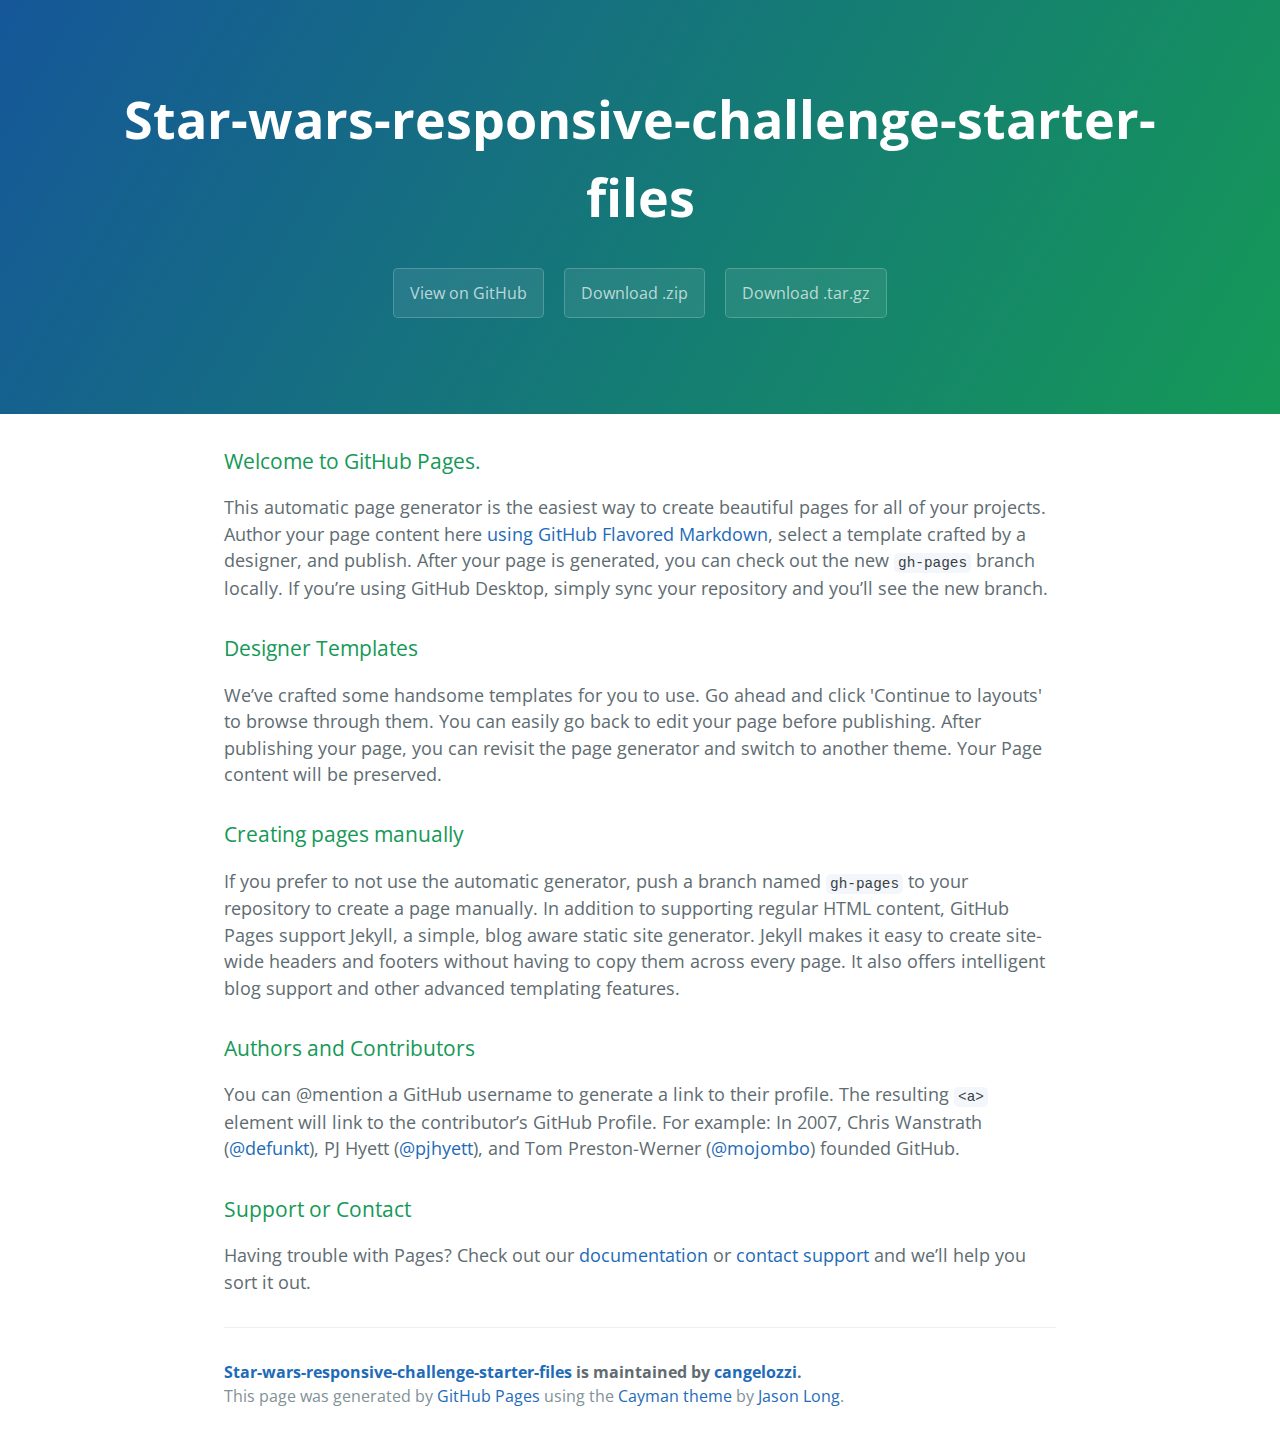
<file: index.html>
<!DOCTYPE html>
<html lang="en-us">
  <head>
    <meta charset="UTF-8">
    <title>Star-wars-responsive-challenge-starter-files by cangelozzi</title>
    <meta name="viewport" content="width=device-width, initial-scale=1">
    <link rel="stylesheet" type="text/css" href="stylesheets/normalize.css" media="screen">
    <link href='https://fonts.googleapis.com/css?family=Open+Sans:400,700' rel='stylesheet' type='text/css'>
    <link rel="stylesheet" type="text/css" href="stylesheets/stylesheet.css" media="screen">
    <link rel="stylesheet" type="text/css" href="stylesheets/github-light.css" media="screen">
  </head>
  <body>
    <section class="page-header">
      <h1 class="project-name">Star-wars-responsive-challenge-starter-files</h1>
      <h2 class="project-tagline"></h2>
      <a href="https://github.com/cangelozzi/star-wars-responsive-challenge-starter-files" class="btn">View on GitHub</a>
      <a href="https://github.com/cangelozzi/star-wars-responsive-challenge-starter-files/zipball/master" class="btn">Download .zip</a>
      <a href="https://github.com/cangelozzi/star-wars-responsive-challenge-starter-files/tarball/master" class="btn">Download .tar.gz</a>
    </section>

    <section class="main-content">
      <h3>
<a id="welcome-to-github-pages" class="anchor" href="#welcome-to-github-pages" aria-hidden="true"><span aria-hidden="true" class="octicon octicon-link"></span></a>Welcome to GitHub Pages.</h3>

<p>This automatic page generator is the easiest way to create beautiful pages for all of your projects. Author your page content here <a href="https://guides.github.com/features/mastering-markdown/">using GitHub Flavored Markdown</a>, select a template crafted by a designer, and publish. After your page is generated, you can check out the new <code>gh-pages</code> branch locally. If you’re using GitHub Desktop, simply sync your repository and you’ll see the new branch.</p>

<h3>
<a id="designer-templates" class="anchor" href="#designer-templates" aria-hidden="true"><span aria-hidden="true" class="octicon octicon-link"></span></a>Designer Templates</h3>

<p>We’ve crafted some handsome templates for you to use. Go ahead and click 'Continue to layouts' to browse through them. You can easily go back to edit your page before publishing. After publishing your page, you can revisit the page generator and switch to another theme. Your Page content will be preserved.</p>

<h3>
<a id="creating-pages-manually" class="anchor" href="#creating-pages-manually" aria-hidden="true"><span aria-hidden="true" class="octicon octicon-link"></span></a>Creating pages manually</h3>

<p>If you prefer to not use the automatic generator, push a branch named <code>gh-pages</code> to your repository to create a page manually. In addition to supporting regular HTML content, GitHub Pages support Jekyll, a simple, blog aware static site generator. Jekyll makes it easy to create site-wide headers and footers without having to copy them across every page. It also offers intelligent blog support and other advanced templating features.</p>

<h3>
<a id="authors-and-contributors" class="anchor" href="#authors-and-contributors" aria-hidden="true"><span aria-hidden="true" class="octicon octicon-link"></span></a>Authors and Contributors</h3>

<p>You can @mention a GitHub username to generate a link to their profile. The resulting <code>&lt;a&gt;</code> element will link to the contributor’s GitHub Profile. For example: In 2007, Chris Wanstrath (<a href="https://github.com/defunkt" class="user-mention">@defunkt</a>), PJ Hyett (<a href="https://github.com/pjhyett" class="user-mention">@pjhyett</a>), and Tom Preston-Werner (<a href="https://github.com/mojombo" class="user-mention">@mojombo</a>) founded GitHub.</p>

<h3>
<a id="support-or-contact" class="anchor" href="#support-or-contact" aria-hidden="true"><span aria-hidden="true" class="octicon octicon-link"></span></a>Support or Contact</h3>

<p>Having trouble with Pages? Check out our <a href="https://help.github.com/pages">documentation</a> or <a href="https://github.com/contact">contact support</a> and we’ll help you sort it out.</p>

      <footer class="site-footer">
        <span class="site-footer-owner"><a href="https://github.com/cangelozzi/star-wars-responsive-challenge-starter-files">Star-wars-responsive-challenge-starter-files</a> is maintained by <a href="https://github.com/cangelozzi">cangelozzi</a>.</span>

        <span class="site-footer-credits">This page was generated by <a href="https://pages.github.com">GitHub Pages</a> using the <a href="https://github.com/jasonlong/cayman-theme">Cayman theme</a> by <a href="https://twitter.com/jasonlong">Jason Long</a>.</span>
      </footer>

    </section>

  
  </body>
</html>
</file>
<file: stylesheets/stylesheet.css>
* {
  box-sizing: border-box; }

body {
  padding: 0;
  margin: 0;
  font-family: "Open Sans", "Helvetica Neue", Helvetica, Arial, sans-serif;
  font-size: 16px;
  line-height: 1.5;
  color: #606c71; }

a {
  color: #1e6bb8;
  text-decoration: none; }
  a:hover {
    text-decoration: underline; }

.btn {
  display: inline-block;
  margin-bottom: 1rem;
  color: rgba(255, 255, 255, 0.7);
  background-color: rgba(255, 255, 255, 0.08);
  border-color: rgba(255, 255, 255, 0.2);
  border-style: solid;
  border-width: 1px;
  border-radius: 0.3rem;
  transition: color 0.2s, background-color 0.2s, border-color 0.2s; }
  .btn + .btn {
    margin-left: 1rem; }

.btn:hover {
  color: rgba(255, 255, 255, 0.8);
  text-decoration: none;
  background-color: rgba(255, 255, 255, 0.2);
  border-color: rgba(255, 255, 255, 0.3); }

@media screen and (min-width: 64em) {
  .btn {
    padding: 0.75rem 1rem; } }

@media screen and (min-width: 42em) and (max-width: 64em) {
  .btn {
    padding: 0.6rem 0.9rem;
    font-size: 0.9rem; } }

@media screen and (max-width: 42em) {
  .btn {
    display: block;
    width: 100%;
    padding: 0.75rem;
    font-size: 0.9rem; }
    .btn + .btn {
      margin-top: 1rem;
      margin-left: 0; } }

.page-header {
  color: #fff;
  text-align: center;
  background-color: #159957;
  background-image: linear-gradient(120deg, #155799, #159957); }

@media screen and (min-width: 64em) {
  .page-header {
    padding: 5rem 6rem; } }

@media screen and (min-width: 42em) and (max-width: 64em) {
  .page-header {
    padding: 3rem 4rem; } }

@media screen and (max-width: 42em) {
  .page-header {
    padding: 2rem 1rem; } }

.project-name {
  margin-top: 0;
  margin-bottom: 0.1rem; }

@media screen and (min-width: 64em) {
  .project-name {
    font-size: 3.25rem; } }

@media screen and (min-width: 42em) and (max-width: 64em) {
  .project-name {
    font-size: 2.25rem; } }

@media screen and (max-width: 42em) {
  .project-name {
    font-size: 1.75rem; } }

.project-tagline {
  margin-bottom: 2rem;
  font-weight: normal;
  opacity: 0.7; }

@media screen and (min-width: 64em) {
  .project-tagline {
    font-size: 1.25rem; } }

@media screen and (min-width: 42em) and (max-width: 64em) {
  .project-tagline {
    font-size: 1.15rem; } }

@media screen and (max-width: 42em) {
  .project-tagline {
    font-size: 1rem; } }

.main-content :first-child {
  margin-top: 0; }
.main-content img {
  max-width: 100%; }
.main-content h1, .main-content h2, .main-content h3, .main-content h4, .main-content h5, .main-content h6 {
  margin-top: 2rem;
  margin-bottom: 1rem;
  font-weight: normal;
  color: #159957; }
.main-content p {
  margin-bottom: 1em; }
.main-content code {
  padding: 2px 4px;
  font-family: Consolas, "Liberation Mono", Menlo, Courier, monospace;
  font-size: 0.9rem;
  color: #383e41;
  background-color: #f3f6fa;
  border-radius: 0.3rem; }
.main-content pre {
  padding: 0.8rem;
  margin-top: 0;
  margin-bottom: 1rem;
  font: 1rem Consolas, "Liberation Mono", Menlo, Courier, monospace;
  color: #567482;
  word-wrap: normal;
  background-color: #f3f6fa;
  border: solid 1px #dce6f0;
  border-radius: 0.3rem; }
  .main-content pre > code {
    padding: 0;
    margin: 0;
    font-size: 0.9rem;
    color: #567482;
    word-break: normal;
    white-space: pre;
    background: transparent;
    border: 0; }
.main-content .highlight {
  margin-bottom: 1rem; }
  .main-content .highlight pre {
    margin-bottom: 0;
    word-break: normal; }
.main-content .highlight pre, .main-content pre {
  padding: 0.8rem;
  overflow: auto;
  font-size: 0.9rem;
  line-height: 1.45;
  border-radius: 0.3rem; }
.main-content pre code, .main-content pre tt {
  display: inline;
  max-width: initial;
  padding: 0;
  margin: 0;
  overflow: initial;
  line-height: inherit;
  word-wrap: normal;
  background-color: transparent;
  border: 0; }
  .main-content pre code:before, .main-content pre code:after, .main-content pre tt:before, .main-content pre tt:after {
    content: normal; }
.main-content ul, .main-content ol {
  margin-top: 0; }
.main-content blockquote {
  padding: 0 1rem;
  margin-left: 0;
  color: #819198;
  border-left: 0.3rem solid #dce6f0; }
  .main-content blockquote > :first-child {
    margin-top: 0; }
  .main-content blockquote > :last-child {
    margin-bottom: 0; }
.main-content table {
  display: block;
  width: 100%;
  overflow: auto;
  word-break: normal;
  word-break: keep-all; }
  .main-content table th {
    font-weight: bold; }
  .main-content table th, .main-content table td {
    padding: 0.5rem 1rem;
    border: 1px solid #e9ebec; }
.main-content dl {
  padding: 0; }
  .main-content dl dt {
    padding: 0;
    margin-top: 1rem;
    font-size: 1rem;
    font-weight: bold; }
  .main-content dl dd {
    padding: 0;
    margin-bottom: 1rem; }
.main-content hr {
  height: 2px;
  padding: 0;
  margin: 1rem 0;
  background-color: #eff0f1;
  border: 0; }

@media screen and (min-width: 64em) {
  .main-content {
    max-width: 64rem;
    padding: 2rem 6rem;
    margin: 0 auto;
    font-size: 1.1rem; } }

@media screen and (min-width: 42em) and (max-width: 64em) {
  .main-content {
    padding: 2rem 4rem;
    font-size: 1.1rem; } }

@media screen and (max-width: 42em) {
  .main-content {
    padding: 2rem 1rem;
    font-size: 1rem; } }

.site-footer {
  padding-top: 2rem;
  margin-top: 2rem;
  border-top: solid 1px #eff0f1; }

.site-footer-owner {
  display: block;
  font-weight: bold; }

.site-footer-credits {
  color: #819198; }

@media screen and (min-width: 64em) {
  .site-footer {
    font-size: 1rem; } }

@media screen and (min-width: 42em) and (max-width: 64em) {
  .site-footer {
    font-size: 1rem; } }

@media screen and (max-width: 42em) {
  .site-footer {
    font-size: 0.9rem; } }
</file>
<file: stylesheets/github-light.css>
/*
The MIT License (MIT)

Copyright (c) 2016 GitHub, Inc.

Permission is hereby granted, free of charge, to any person obtaining a copy
of this software and associated documentation files (the "Software"), to deal
in the Software without restriction, including without limitation the rights
to use, copy, modify, merge, publish, distribute, sublicense, and/or sell
copies of the Software, and to permit persons to whom the Software is
furnished to do so, subject to the following conditions:

The above copyright notice and this permission notice shall be included in all
copies or substantial portions of the Software.

THE SOFTWARE IS PROVIDED "AS IS", WITHOUT WARRANTY OF ANY KIND, EXPRESS OR
IMPLIED, INCLUDING BUT NOT LIMITED TO THE WARRANTIES OF MERCHANTABILITY,
FITNESS FOR A PARTICULAR PURPOSE AND NONINFRINGEMENT. IN NO EVENT SHALL THE
AUTHORS OR COPYRIGHT HOLDERS BE LIABLE FOR ANY CLAIM, DAMAGES OR OTHER
LIABILITY, WHETHER IN AN ACTION OF CONTRACT, TORT OR OTHERWISE, ARISING FROM,
OUT OF OR IN CONNECTION WITH THE SOFTWARE OR THE USE OR OTHER DEALINGS IN THE
SOFTWARE.

*/

.pl-c /* comment */ {
  color: #969896;
}

.pl-c1 /* constant, variable.other.constant, support, meta.property-name, support.constant, support.variable, meta.module-reference, markup.raw, meta.diff.header */,
.pl-s .pl-v /* string variable */ {
  color: #0086b3;
}

.pl-e /* entity */,
.pl-en /* entity.name */ {
  color: #795da3;
}

.pl-smi /* variable.parameter.function, storage.modifier.package, storage.modifier.import, storage.type.java, variable.other */,
.pl-s .pl-s1 /* string source */ {
  color: #333;
}

.pl-ent /* entity.name.tag */ {
  color: #63a35c;
}

.pl-k /* keyword, storage, storage.type */ {
  color: #a71d5d;
}

.pl-s /* string */,
.pl-pds /* punctuation.definition.string, string.regexp.character-class */,
.pl-s .pl-pse .pl-s1 /* string punctuation.section.embedded source */,
.pl-sr /* string.regexp */,
.pl-sr .pl-cce /* string.regexp constant.character.escape */,
.pl-sr .pl-sre /* string.regexp source.ruby.embedded */,
.pl-sr .pl-sra /* string.regexp string.regexp.arbitrary-repitition */ {
  color: #183691;
}

.pl-v /* variable */ {
  color: #ed6a43;
}

.pl-id /* invalid.deprecated */ {
  color: #b52a1d;
}

.pl-ii /* invalid.illegal */ {
  color: #f8f8f8;
  background-color: #b52a1d;
}

.pl-sr .pl-cce /* string.regexp constant.character.escape */ {
  font-weight: bold;
  color: #63a35c;
}

.pl-ml /* markup.list */ {
  color: #693a17;
}

.pl-mh /* markup.heading */,
.pl-mh .pl-en /* markup.heading entity.name */,
.pl-ms /* meta.separator */ {
  font-weight: bold;
  color: #1d3e81;
}

.pl-mq /* markup.quote */ {
  color: #008080;
}

.pl-mi /* markup.italic */ {
  font-style: italic;
  color: #333;
}

.pl-mb /* markup.bold */ {
  font-weight: bold;
  color: #333;
}

.pl-md /* markup.deleted, meta.diff.header.from-file */ {
  color: #bd2c00;
  background-color: #ffecec;
}

.pl-mi1 /* markup.inserted, meta.diff.header.to-file */ {
  color: #55a532;
  background-color: #eaffea;
}

.pl-mdr /* meta.diff.range */ {
  font-weight: bold;
  color: #795da3;
}

.pl-mo /* meta.output */ {
  color: #1d3e81;
}
</file>
